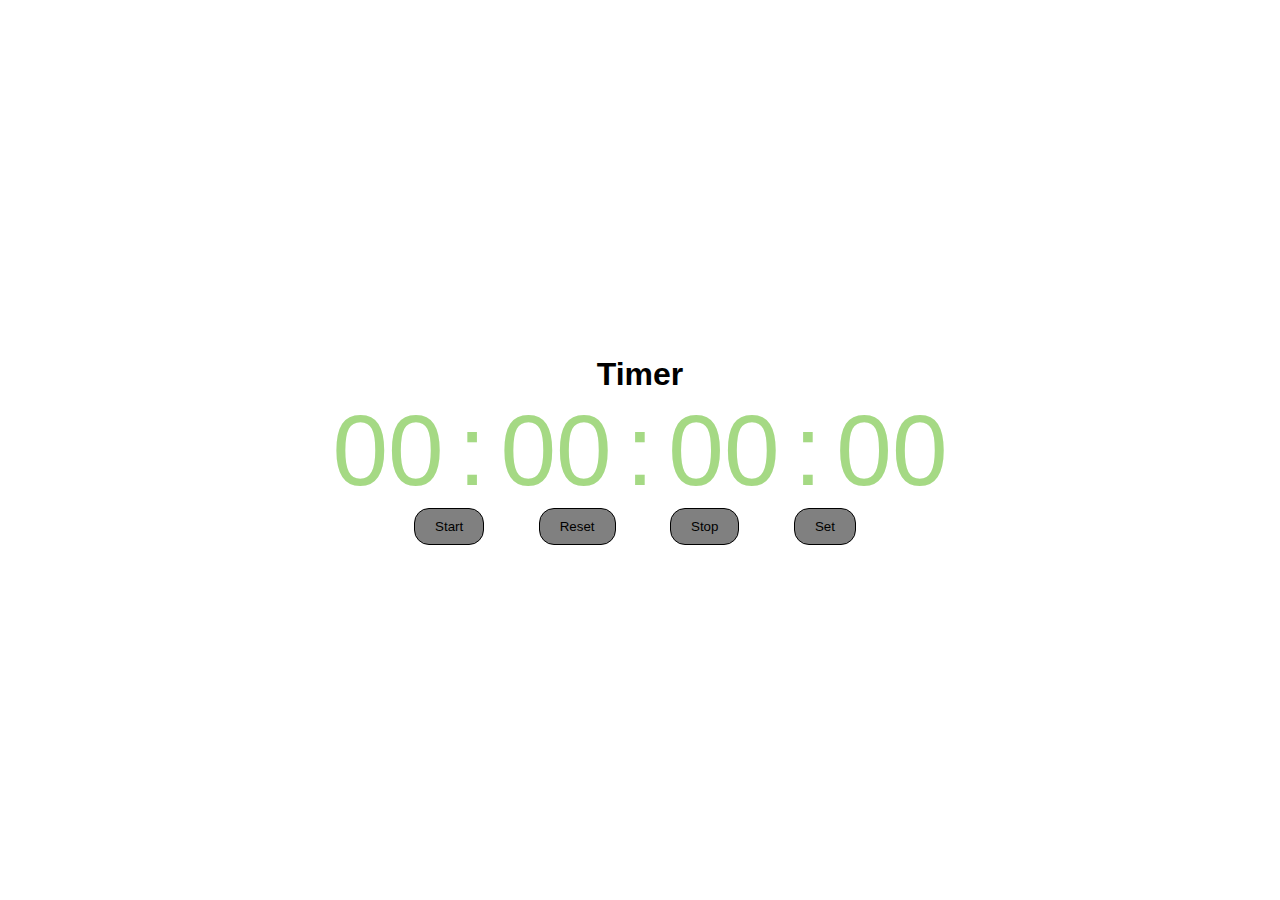
<file: index.html>
<!DOCTYPE html>
<html lang="en">
<head>
    <meta charset="UTF-8">
    <meta name="viewport" content="width=device-width, initial-scale=1.0">
    <title>CountDown Time</title>
    <link rel="stylesheet" href="downTime.css">
</head>
<body>
<div class="container">
    <h1>Timer</h1>
    <div class="timer">
        <span id="days">00</span>
        <span>:</span>
        <span id="hours">00</span>
        <span>:</span>
        <span id="minutes">00</span>
        <span>:</span>
        <span id="seconds">00</span>
    </div>
    <div class="btn-container">
        <button class="btn start" onclick="start()">Start</button>
        <button class="btn reset" onclick="reset()">Reset</button>
        <button class="btn stop" onclick="stop()">Stop</button>
        <button class="btn set" onclick="set()">Set</button>
    </div>
</div>

<!--<script src="downTime.js"></script>-->
<script src="time.js"></script>
</body>
</html>
</file>
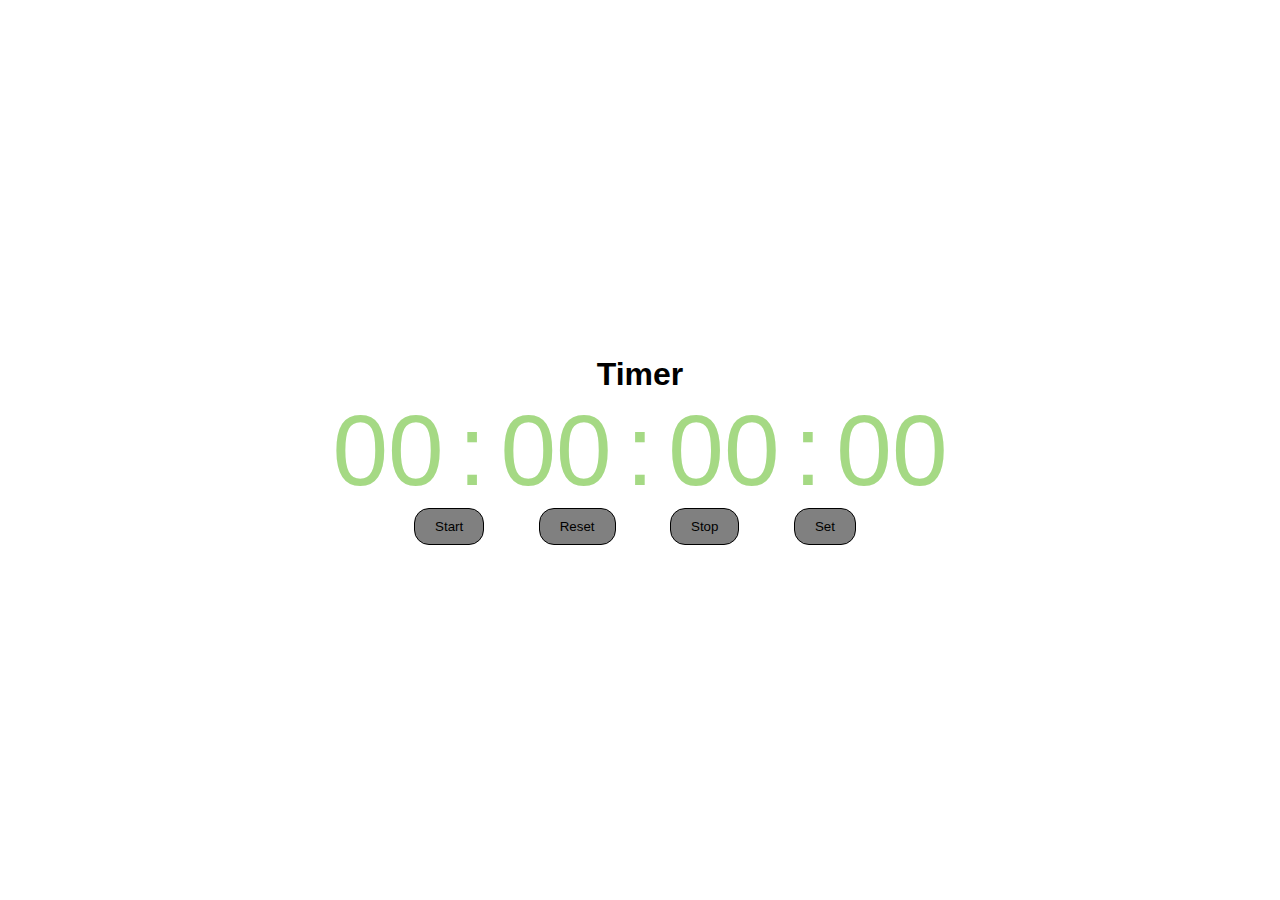
<file: downTime.html>
<!DOCTYPE html>
<html lang="en">
<head>
    <meta charset="UTF-8">
    <meta name="viewport" content="width=device-width, initial-scale=1.0">
    <title>CountDown Time</title>
    <link rel="stylesheet" href="downTime.css">
</head>
<body>
<div class="container">
    <h1>Timer</h1>
    <div class="timer">
        <span id="days">00</span>
        <span>:</span>
        <span id="hours">00</span>
        <span>:</span>
        <span id="minutes">00</span>
        <span>:</span>
        <span id="seconds">00</span>
    </div>
    <div class="btn-container">
        <button class="btn start" onclick="start()">Start</button>
        <button class="btn reset" onclick="reset()">Reset</button>
        <button class="btn stop" onclick="stop()">Stop</button>
        <button class="btn set" onclick="set()">Set</button>
    </div>
</div>

<!--<script src="downTime.js"></script>-->
<script src="time.js"></script>
</body>
</html>
</file>
<file: downTime.css>
*{
    margin: 0;
    padding: 0;
    box-sizing: border-box;
    font-family: Papyrus, sans-serif;

}

.container{
    /*background: url("Space.jpg");*/
    /*background-size: cover;*/
    /*background-repeat: no-repeat;*/
    /*background-position: center center;*/
    height: 100vh;
    width: 100vw;
    display: flex;
    justify-content: center;
    align-items: center;
    flex-direction: column;
}

.btn{
    background: grey;
    outline: none;
    padding: 10px 20px 10px 20px;
    margin: 0 30px 0 20px;
    border: 1px solid black;
    border-radius: 15px;
}

span{
    font-size: 100px;
    padding: 5px;
    color: #a5d984;
}
</file>
